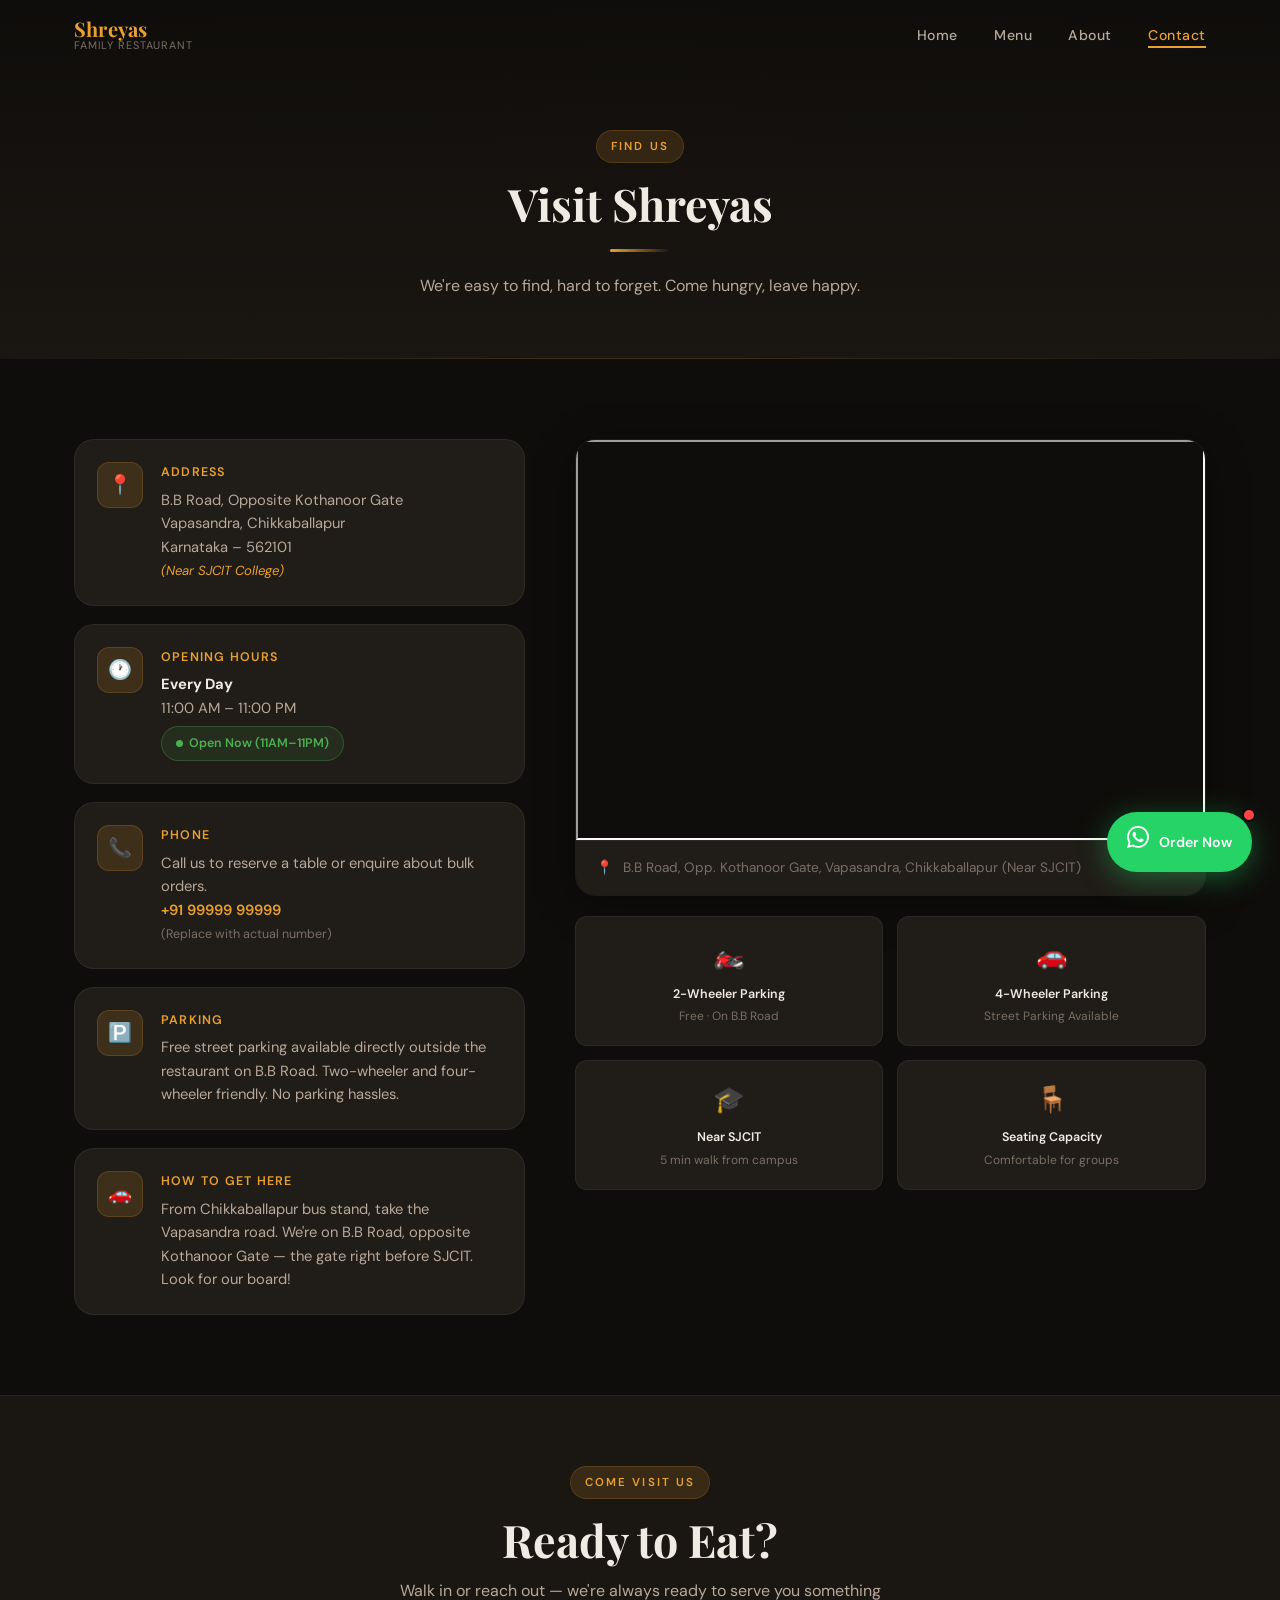
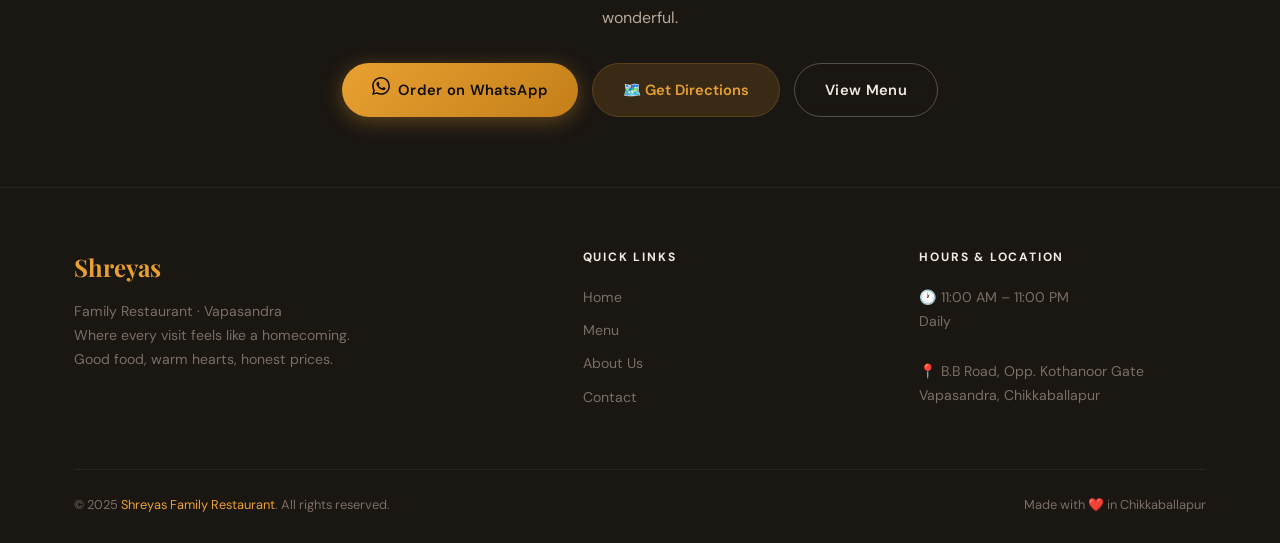
<file: contact.html>
<!DOCTYPE html>
<html lang="en">
<head>
  <meta charset="UTF-8" />
  <meta name="viewport" content="width=device-width, initial-scale=1.0" />
  <meta name="description" content="Contact Shreyas Family Restaurant – B.B Road, Vapasandra, Chikkaballapur. Open 11AM to 11PM daily." />
  <title>Contact – Shreyas Family Restaurant</title>
  <link rel="stylesheet" href="style.css" />
  <link rel="icon" href="data:image/svg+xml,<svg xmlns='http://www.w3.org/2000/svg' viewBox='0 0 100 100'><text y='.9em' font-size='90'>🍽️</text></svg>" />
  <style>
    .hours-grid {
      display: grid;
      grid-template-columns: 1fr 1fr;
      gap: 2px;
      margin-top: 8px;
    }
    .hours-row {
      font-size: 0.85rem;
      color: var(--text-secondary);
      padding: 4px 0;
    }
    .hours-row.today {
      color: var(--accent);
      font-weight: 600;
    }
    .open-badge {
      display: inline-flex;
      align-items: center;
      gap: 6px;
      padding: 6px 14px;
      background: rgba(76, 175, 80, 0.12);
      border: 1px solid rgba(76, 175, 80, 0.3);
      border-radius: 50px;
      font-size: 0.78rem;
      font-weight: 600;
      color: #4caf50;
      margin-top: 6px;
    }
    .open-dot {
      width: 7px; height: 7px;
      background: #4caf50;
      border-radius: 50%;
      animation: blink 1.5s infinite;
    }
    @keyframes blink {
      0%, 100% { opacity: 1; }
      50% { opacity: 0.3; }
    }
    .cta-strip {
      background: var(--bg-secondary);
      border-top: 1px solid var(--border-soft);
      padding: 70px 0;
      text-align: center;
      margin-top: 0;
    }
    .cta-strip .section-title { margin-bottom: 10px; }
    .cta-strip .section-subtitle { margin: 0 auto 32px; text-align: center; }
    .cta-actions { display: flex; gap: 14px; justify-content: center; flex-wrap: wrap; }
    .directions-link {
      display: inline-flex;
      align-items: center;
      gap: 8px;
      padding: 14px 30px;
      border-radius: 50px;
      font-size: 0.92rem;
      font-weight: 600;
      color: var(--accent);
      border: 1.5px solid var(--border);
      background: var(--accent-glow);
      transition: var(--transition);
    }
    .directions-link:hover {
      background: rgba(232,160,48,0.2);
      border-color: var(--accent);
    }
  </style>
</head>
<body>

  <!-- ═══ NAVBAR ═══════════════════════════════════════════ -->
  <nav class="navbar" id="navbar">
    <div class="container">
      <a href="index.html" class="nav-logo">
        <span class="name">Shreyas</span>
        <span class="tagline-small">Family Restaurant</span>
      </a>
      <ul class="nav-links">
        <li><a href="index.html">Home</a></li>
        <li><a href="menu.html">Menu</a></li>
        <li><a href="about.html">About</a></li>
        <li><a href="contact.html" class="active">Contact</a></li>
      </ul>
      <button class="hamburger" id="hamburger" aria-label="Toggle menu">
        <span></span><span></span><span></span>
      </button>
    </div>
  </nav>
  <div class="mobile-nav" id="mobileNav">
    <a href="index.html">Home</a>
    <a href="menu.html">Menu</a>
    <a href="about.html">About</a>
    <a href="contact.html" class="active">Contact</a>
  </div>

  <!-- ═══ PAGE HERO ══════════════════════════════════════════ -->
  <div class="page-hero">
    <div class="container">
      <div class="section-tag">Find Us</div>
      <h1 class="section-title">Visit Shreyas</h1>
      <div class="divider" style="margin:18px auto 20px;"></div>
      <p class="section-subtitle" style="margin:0 auto; text-align:center;">
        We're easy to find, hard to forget. Come hungry, leave happy.
      </p>
    </div>
  </div>

  <!-- ═══ CONTACT SECTION ════════════════════════════════════ -->
  <section class="contact-section">
    <div class="container">
      <div class="contact-grid">

        <!-- Info Cards -->
        <div class="contact-info-cards">

          <div class="info-card reveal">
            <div class="info-icon">📍</div>
            <div>
              <h4>Address</h4>
              <p>
                B.B Road, Opposite Kothanoor Gate<br>
                Vapasandra, Chikkaballapur<br>
                Karnataka – 562101<br>
                <em style="font-size:0.82rem; color:var(--accent);">(Near SJCIT College)</em>
              </p>
            </div>
          </div>

          <div class="info-card reveal reveal-delay-1">
            <div class="info-icon">🕐</div>
            <div>
              <h4>Opening Hours</h4>
              <p><strong style="color:var(--text-primary);">Every Day</strong></p>
              <p>11:00 AM – 11:00 PM</p>
              <div class="open-badge">
                <div class="open-dot"></div>
                Open Now (11AM–11PM)
              </div>
            </div>
          </div>

          <div class="info-card reveal reveal-delay-2">
            <div class="info-icon">📞</div>
            <div>
              <h4>Phone</h4>
              <p>
                Call us to reserve a table or enquire about bulk orders.<br>
                <a href="tel:+919999999999" style="color:var(--accent); font-weight:600;">+91 99999 99999</a>
                <br>
                <span style="font-size:0.78rem; color:var(--text-muted);">(Replace with actual number)</span>
              </p>
            </div>
          </div>

          <div class="info-card reveal reveal-delay-3">
            <div class="info-icon">🅿️</div>
            <div>
              <h4>Parking</h4>
              <p>
                Free street parking available directly outside the restaurant on B.B Road. Two-wheeler and four-wheeler friendly. No parking hassles.
              </p>
            </div>
          </div>

          <div class="info-card reveal reveal-delay-4">
            <div class="info-icon">🚗</div>
            <div>
              <h4>How to Get Here</h4>
              <p>
                From Chikkaballapur bus stand, take the Vapasandra road. We're on B.B Road, opposite Kothanoor Gate — the gate right before SJCIT. Look for our board!
              </p>
            </div>
          </div>

        </div>

        <!-- Map + Note -->
        <div class="reveal reveal-delay-2">
          <div class="map-wrap">
            <iframe
              src="https://www.google.com/maps/embed?pb=!1m18!1m12!1m3!1d3880.3!2d77.7272!3d13.4349!2m3!1f0!2f0!3f0!3m2!1i1024!2i768!4f13.1!3m3!1m2!1s0x3bae19000000001%3A0x12345!2sSJCIT%2C%20Chikkaballapur!5e0!3m2!1sen!2sin!4v1700000000000!5m2!1sen!2sin"
              allowfullscreen=""
              loading="lazy"
              referrerpolicy="no-referrer-when-downgrade"
              title="Shreyas Restaurant Location"
            ></iframe>
            <div class="map-note">
              <span>📍</span>
              <span>B.B Road, Opp. Kothanoor Gate, Vapasandra, Chikkaballapur (Near SJCIT)</span>
            </div>
          </div>

          <!-- Quick Info Strip -->
          <div style="display:grid; grid-template-columns:1fr 1fr; gap:14px; margin-top:20px;">
            <div style="background:var(--bg-card); border:1px solid var(--border-soft); border-radius:var(--radius); padding:18px; text-align:center;">
              <div style="font-size:1.6rem; margin-bottom:6px;">🏍️</div>
              <div style="font-size:0.78rem; font-weight:600; color:var(--text-primary); margin-bottom:3px;">2-Wheeler Parking</div>
              <div style="font-size:0.75rem; color:var(--text-muted);">Free · On B.B Road</div>
            </div>
            <div style="background:var(--bg-card); border:1px solid var(--border-soft); border-radius:var(--radius); padding:18px; text-align:center;">
              <div style="font-size:1.6rem; margin-bottom:6px;">🚗</div>
              <div style="font-size:0.78rem; font-weight:600; color:var(--text-primary); margin-bottom:3px;">4-Wheeler Parking</div>
              <div style="font-size:0.75rem; color:var(--text-muted);">Street Parking Available</div>
            </div>
            <div style="background:var(--bg-card); border:1px solid var(--border-soft); border-radius:var(--radius); padding:18px; text-align:center;">
              <div style="font-size:1.6rem; margin-bottom:6px;">🎓</div>
              <div style="font-size:0.78rem; font-weight:600; color:var(--text-primary); margin-bottom:3px;">Near SJCIT</div>
              <div style="font-size:0.75rem; color:var(--text-muted);">5 min walk from campus</div>
            </div>
            <div style="background:var(--bg-card); border:1px solid var(--border-soft); border-radius:var(--radius); padding:18px; text-align:center;">
              <div style="font-size:1.6rem; margin-bottom:6px;">🪑</div>
              <div style="font-size:0.78rem; font-weight:600; color:var(--text-primary); margin-bottom:3px;">Seating Capacity</div>
              <div style="font-size:0.75rem; color:var(--text-muted);">Comfortable for groups</div>
            </div>
          </div>
        </div>

      </div>
    </div>
  </section>

  <!-- ═══ CTA STRIP ══════════════════════════════════════════ -->
  <div class="cta-strip">
    <div class="container">
      <div class="section-tag reveal">Come Visit Us</div>
      <h2 class="section-title reveal">Ready to Eat?</h2>
      <p class="section-subtitle reveal">Walk in or reach out — we're always ready to serve you something wonderful.</p>
      <div class="cta-actions reveal">
        <a
          href="https://wa.me/919999999999?text=Hi%20Shreyas%20Restaurant!%20I'd%20like%20to%20place%20an%20order."
          class="btn btn-primary"
          target="_blank"
          rel="noopener"
        >
          <span>
            <svg width="18" height="18" viewBox="0 0 24 24" fill="currentColor"><path d="M17.472 14.382c-.297-.149-1.758-.867-2.03-.967-.273-.099-.471-.148-.67.15-.197.297-.767.966-.94 1.164-.173.199-.347.223-.644.075-.297-.15-1.255-.463-2.39-1.475-.883-.788-1.48-1.761-1.653-2.059-.173-.297-.018-.458.13-.606.134-.133.298-.347.446-.52.149-.174.198-.298.298-.497.099-.198.05-.371-.025-.52-.075-.149-.669-1.612-.916-2.207-.242-.579-.487-.5-.669-.51-.173-.008-.371-.01-.57-.01-.198 0-.52.074-.792.372-.272.297-1.04 1.016-1.04 2.479 0 1.462 1.065 2.875 1.213 3.074.149.198 2.096 3.2 5.077 4.487.709.306 1.262.489 1.694.625.712.227 1.36.195 1.871.118.571-.085 1.758-.719 2.006-1.413.248-.694.248-1.289.173-1.413-.074-.124-.272-.198-.57-.347m-5.421 7.403h-.004a9.87 9.87 0 01-5.031-1.378l-.361-.214-3.741.982.998-3.648-.235-.374a9.86 9.86 0 01-1.51-5.26c.001-5.45 4.436-9.884 9.888-9.884 2.64 0 5.122 1.03 6.988 2.898a9.825 9.825 0 012.893 6.994c-.003 5.45-4.437 9.884-9.885 9.884m8.413-18.297A11.815 11.815 0 0012.05 0C5.495 0 .16 5.335.157 11.892c0 2.096.547 4.142 1.588 5.945L.057 24l6.305-1.654a11.882 11.882 0 005.683 1.448h.005c6.554 0 11.89-5.335 11.893-11.893a11.821 11.821 0 00-3.48-8.413Z"/></svg>
          </span>
          Order on WhatsApp
        </a>
        <a
          href="https://maps.google.com/?q=SJCIT+Chikkaballapur"
          class="directions-link"
          target="_blank"
          rel="noopener"
        >
          🗺️ Get Directions
        </a>
        <a href="menu.html" class="btn btn-outline">View Menu</a>
      </div>
    </div>
  </div>

  <!-- ═══ FOOTER ════════════════════════════════════════════ -->
  <footer class="footer">
    <div class="container">
      <div class="footer-grid">
        <div class="footer-brand">
          <div class="name">Shreyas</div>
          <p>Family Restaurant · Vapasandra<br>Where every visit feels like a homecoming. Good food, warm hearts, honest prices.</p>
        </div>
        <div class="footer-col">
          <h5>Quick Links</h5>
          <a href="index.html">Home</a>
          <a href="menu.html">Menu</a>
          <a href="about.html">About Us</a>
          <a href="contact.html">Contact</a>
        </div>
        <div class="footer-col">
          <h5>Hours & Location</h5>
          <p>🕐 11:00 AM – 11:00 PM<br>Daily</p>
          <br>
          <p>📍 B.B Road, Opp. Kothanoor Gate<br>Vapasandra, Chikkaballapur</p>
        </div>
      </div>
      <div class="footer-bottom">
        <p>© 2025 <span class="accent">Shreyas Family Restaurant</span>. All rights reserved.</p>
        <p>Made with ❤️ in Chikkaballapur</p>
      </div>
    </div>
  </footer>

  <!-- WhatsApp Button -->
  <a
    href="https://wa.me/919999999999?text=Hi%20Shreyas%20Restaurant!%20I'd%20like%20to%20place%20an%20order."
    class="whatsapp-btn"
    target="_blank"
    rel="noopener"
    aria-label="Order on WhatsApp"
  >
    <div class="whatsapp-pulse"></div>
    <span class="whatsapp-icon">
      <svg width="22" height="22" viewBox="0 0 24 24" fill="white" xmlns="http://www.w3.org/2000/svg">
        <path d="M17.472 14.382c-.297-.149-1.758-.867-2.03-.967-.273-.099-.471-.148-.67.15-.197.297-.767.966-.94 1.164-.173.199-.347.223-.644.075-.297-.15-1.255-.463-2.39-1.475-.883-.788-1.48-1.761-1.653-2.059-.173-.297-.018-.458.13-.606.134-.133.298-.347.446-.52.149-.174.198-.298.298-.497.099-.198.05-.371-.025-.52-.075-.149-.669-1.612-.916-2.207-.242-.579-.487-.5-.669-.51-.173-.008-.371-.01-.57-.01-.198 0-.52.074-.792.372-.272.297-1.04 1.016-1.04 2.479 0 1.462 1.065 2.875 1.213 3.074.149.198 2.096 3.2 5.077 4.487.709.306 1.262.489 1.694.625.712.227 1.36.195 1.871.118.571-.085 1.758-.719 2.006-1.413.248-.694.248-1.289.173-1.413-.074-.124-.272-.198-.57-.347m-5.421 7.403h-.004a9.87 9.87 0 01-5.031-1.378l-.361-.214-3.741.982.998-3.648-.235-.374a9.86 9.86 0 01-1.51-5.26c.001-5.45 4.436-9.884 9.888-9.884 2.64 0 5.122 1.03 6.988 2.898a9.825 9.825 0 012.893 6.994c-.003 5.45-4.437 9.884-9.885 9.884m8.413-18.297A11.815 11.815 0 0012.05 0C5.495 0 .16 5.335.157 11.892c0 2.096.547 4.142 1.588 5.945L.057 24l6.305-1.654a11.882 11.882 0 005.683 1.448h.005c6.554 0 11.89-5.335 11.893-11.893a11.821 11.821 0 00-3.48-8.413Z"/>
      </svg>
    </span>
    <span>Order Now</span>
  </a>

  <script src="script.js"></script>
</body>
</html>
</file>
<file: style.css>
/* ============================================================
   SHREYAS FAMILY RESTAURANT — STYLESHEET
   Theme: Warm Dark | Spice & Ember
   ============================================================ */

@import url('https://fonts.googleapis.com/css2?family=Playfair+Display:ital,wght@0,400;0,600;0,700;1,400&family=DM+Sans:wght@300;400;500;600&family=Cormorant+Garamond:ital,wght@1,300&display=swap');

/* ── CSS Variables ────────────────────────────────────────── */
:root {
  --bg-primary: #0f0d0b;
  --bg-secondary: #1a1612;
  --bg-card: #201c17;
  --bg-card-hover: #2a2520;

  --accent: #e8a030;
  --accent-warm: #f0b84a;
  --accent-deep: #c47f1a;
  --accent-glow: rgba(232, 160, 48, 0.15);

  --text-primary: #f0ebe2;
  --text-secondary: #b8a99a;
  --text-muted: #7a6e65;

  --border: rgba(232, 160, 48, 0.18);
  --border-soft: rgba(255, 255, 255, 0.06);

  --nav-height: 70px;
  --radius: 12px;
  --radius-lg: 20px;

  --font-display: 'Playfair Display', serif;
  --font-body: 'DM Sans', sans-serif;
  --font-italic: 'Cormorant Garamond', serif;

  --shadow-card: 0 8px 40px rgba(0,0,0,0.4);
  --shadow-glow: 0 0 40px rgba(232, 160, 48, 0.12);
  --transition: all 0.3s cubic-bezier(0.4, 0, 0.2, 1);
}

/* ── Reset & Base ─────────────────────────────────────────── */
*, *::before, *::after { box-sizing: border-box; margin: 0; padding: 0; }

html { scroll-behavior: smooth; font-size: 16px; }

body {
  background: var(--bg-primary);
  color: var(--text-primary);
  font-family: var(--font-body);
  font-weight: 400;
  line-height: 1.65;
  overflow-x: hidden;
}

img { max-width: 100%; display: block; }
a { text-decoration: none; color: inherit; }
ul { list-style: none; }

/* ── Scrollbar ────────────────────────────────────────────── */
::-webkit-scrollbar { width: 6px; }
::-webkit-scrollbar-track { background: var(--bg-primary); }
::-webkit-scrollbar-thumb { background: var(--accent-deep); border-radius: 3px; }

/* ── Utility ──────────────────────────────────────────────── */
.container { max-width: 1180px; margin: 0 auto; padding: 0 24px; }
.section-tag {
  display: inline-block;
  font-family: var(--font-body);
  font-size: 0.72rem;
  font-weight: 600;
  letter-spacing: 0.18em;
  text-transform: uppercase;
  color: var(--accent);
  margin-bottom: 14px;
  padding: 6px 14px;
  border: 1px solid var(--border);
  border-radius: 50px;
  background: var(--accent-glow);
}
.section-title {
  font-family: var(--font-display);
  font-size: clamp(2rem, 4vw, 2.8rem);
  font-weight: 700;
  color: var(--text-primary);
  line-height: 1.2;
  margin-bottom: 14px;
}
.section-subtitle {
  font-size: 1rem;
  color: var(--text-secondary);
  max-width: 540px;
  line-height: 1.7;
}
.divider {
  width: 60px; height: 3px;
  background: linear-gradient(90deg, var(--accent), transparent);
  margin: 18px 0 28px;
  border-radius: 2px;
}

/* ── Buttons ──────────────────────────────────────────────── */
.btn {
  display: inline-flex;
  align-items: center;
  gap: 8px;
  padding: 14px 30px;
  border-radius: 50px;
  font-family: var(--font-body);
  font-size: 0.92rem;
  font-weight: 600;
  cursor: pointer;
  transition: var(--transition);
  border: none;
  letter-spacing: 0.02em;
}
.btn-primary {
  background: linear-gradient(135deg, var(--accent), var(--accent-deep));
  color: #0f0d0b;
  box-shadow: 0 4px 20px rgba(232, 160, 48, 0.35);
}
.btn-primary:hover {
  transform: translateY(-2px);
  box-shadow: 0 8px 30px rgba(232, 160, 48, 0.5);
}
.btn-outline {
  background: transparent;
  color: var(--text-primary);
  border: 1.5px solid rgba(255,255,255,0.25);
  backdrop-filter: blur(4px);
}
.btn-outline:hover {
  border-color: var(--accent);
  color: var(--accent);
  background: var(--accent-glow);
}

/* ══════════════════════════════════════════════════════════
   NAVBAR
══════════════════════════════════════════════════════════ */
.navbar {
  position: fixed;
  top: 0; left: 0; right: 0;
  height: var(--nav-height);
  z-index: 1000;
  transition: var(--transition);
  background: transparent;
}
.navbar.scrolled {
  background: rgba(15, 13, 11, 0.95);
  backdrop-filter: blur(16px);
  border-bottom: 1px solid var(--border-soft);
  box-shadow: 0 4px 30px rgba(0,0,0,0.4);
}
.navbar .container {
  display: flex;
  align-items: center;
  justify-content: space-between;
  height: 100%;
}
.nav-logo {
  display: flex;
  flex-direction: column;
  line-height: 1.1;
}
.nav-logo .name {
  font-family: var(--font-display);
  font-size: 1.25rem;
  font-weight: 700;
  color: var(--accent);
  letter-spacing: 0.01em;
}
.nav-logo .tagline-small {
  font-size: 0.68rem;
  color: var(--text-muted);
  letter-spacing: 0.08em;
  text-transform: uppercase;
}
.nav-links {
  display: flex;
  gap: 36px;
  align-items: center;
}
.nav-links a {
  font-size: 0.88rem;
  font-weight: 500;
  color: var(--text-secondary);
  letter-spacing: 0.04em;
  position: relative;
  transition: var(--transition);
}
.nav-links a::after {
  content: '';
  position: absolute;
  bottom: -4px; left: 0;
  width: 0; height: 1.5px;
  background: var(--accent);
  transition: width 0.3s ease;
}
.nav-links a:hover, .nav-links a.active {
  color: var(--accent);
}
.nav-links a:hover::after, .nav-links a.active::after { width: 100%; }

/* Hamburger */
.hamburger {
  display: none;
  flex-direction: column;
  gap: 5px;
  cursor: pointer;
  padding: 4px;
}
.hamburger span {
  width: 24px; height: 2px;
  background: var(--text-primary);
  border-radius: 2px;
  transition: var(--transition);
}
.hamburger.open span:nth-child(1) { transform: rotate(45deg) translate(5px,5px); }
.hamburger.open span:nth-child(2) { opacity: 0; }
.hamburger.open span:nth-child(3) { transform: rotate(-45deg) translate(5px,-5px); }

/* Mobile Nav */
.mobile-nav {
  position: fixed;
  top: var(--nav-height); left: 0; right: 0;
  background: rgba(15, 13, 11, 0.98);
  backdrop-filter: blur(20px);
  padding: 30px 24px;
  z-index: 999;
  transform: translateY(-110%);
  opacity: 0;
  transition: all 0.4s cubic-bezier(0.4, 0, 0.2, 1);
  border-bottom: 1px solid var(--border);
}
.mobile-nav.open {
  transform: translateY(0);
  opacity: 1;
}
.mobile-nav a {
  display: block;
  padding: 14px 0;
  font-size: 1.1rem;
  font-family: var(--font-display);
  color: var(--text-secondary);
  border-bottom: 1px solid var(--border-soft);
  transition: var(--transition);
}
.mobile-nav a:hover, .mobile-nav a.active { color: var(--accent); }

/* ══════════════════════════════════════════════════════════
   HERO
══════════════════════════════════════════════════════════ */
.hero {
  position: relative;
  min-height: 100vh;
  display: flex;
  align-items: center;
  overflow: hidden;
}
.hero-bg {
  position: absolute;
  inset: 0;
  background:
    linear-gradient(135deg, rgba(15,13,11,0.92) 0%, rgba(15,13,11,0.6) 50%, rgba(15,13,11,0.82) 100%),
    url('https://images.unsplash.com/photo-1517248135467-4c7edcad34c4?w=1800&q=80') center/cover no-repeat;
}
.hero-bg::after {
  content: '';
  position: absolute;
  bottom: 0; left: 0; right: 0;
  height: 200px;
  background: linear-gradient(transparent, var(--bg-primary));
}
/* Floating particles */
.hero-particles {
  position: absolute; inset: 0;
  pointer-events: none;
  overflow: hidden;
}
.particle {
  position: absolute;
  width: 3px; height: 3px;
  background: var(--accent);
  border-radius: 50%;
  opacity: 0;
  animation: float-up 8s infinite ease-in;
}
.particle:nth-child(1) { left: 15%; animation-delay: 0s; animation-duration: 9s; }
.particle:nth-child(2) { left: 30%; animation-delay: 2s; animation-duration: 7s; }
.particle:nth-child(3) { left: 55%; animation-delay: 4s; animation-duration: 10s; }
.particle:nth-child(4) { left: 70%; animation-delay: 1s; animation-duration: 8s; }
.particle:nth-child(5) { left: 85%; animation-delay: 3s; animation-duration: 9s; }
@keyframes float-up {
  0% { bottom: -10px; opacity: 0; }
  20% { opacity: 0.6; }
  80% { opacity: 0.3; }
  100% { bottom: 100%; opacity: 0; }
}

.hero-content {
  position: relative;
  z-index: 2;
  padding-top: var(--nav-height);
}
.hero-eyebrow {
  display: flex;
  align-items: center;
  gap: 12px;
  margin-bottom: 22px;
  animation: fade-up 0.8s ease both;
}
.hero-line {
  width: 40px; height: 1.5px;
  background: var(--accent);
}
.hero-eyebrow span {
  font-size: 0.75rem;
  letter-spacing: 0.2em;
  text-transform: uppercase;
  color: var(--accent);
  font-weight: 500;
}
.hero-title {
  font-family: var(--font-display);
  font-size: clamp(2.8rem, 6vw, 5.2rem);
  font-weight: 700;
  line-height: 1.08;
  margin-bottom: 12px;
  animation: fade-up 0.8s 0.15s ease both;
}
.hero-title .highlight {
  color: var(--accent);
  font-style: italic;
}
.hero-tagline {
  font-family: var(--font-italic);
  font-size: clamp(1.1rem, 2vw, 1.4rem);
  color: var(--text-secondary);
  font-style: italic;
  margin-bottom: 38px;
  animation: fade-up 0.8s 0.28s ease both;
}
.hero-actions {
  display: flex;
  gap: 16px;
  flex-wrap: wrap;
  animation: fade-up 0.8s 0.4s ease both;
}
.hero-badges {
  margin-top: 52px;
  display: flex;
  gap: 20px;
  flex-wrap: wrap;
  animation: fade-up 0.8s 0.55s ease both;
}
.badge {
  display: flex;
  align-items: center;
  gap: 10px;
  padding: 12px 18px;
  background: rgba(255,255,255,0.05);
  border: 1px solid var(--border-soft);
  border-radius: 50px;
  backdrop-filter: blur(8px);
}
.badge-icon { font-size: 1.2rem; }
.badge-text { font-size: 0.82rem; color: var(--text-secondary); font-weight: 500; }

@keyframes fade-up {
  from { opacity: 0; transform: translateY(28px); }
  to { opacity: 1; transform: translateY(0); }
}

/* Scroll indicator */
.scroll-hint {
  position: absolute;
  bottom: 36px; left: 50%;
  transform: translateX(-50%);
  display: flex;
  flex-direction: column;
  align-items: center;
  gap: 8px;
  z-index: 2;
  animation: fade-up 1s 1s ease both;
}
.scroll-hint span { font-size: 0.68rem; letter-spacing: 0.15em; text-transform: uppercase; color: var(--text-muted); }
.scroll-mouse {
  width: 22px; height: 34px;
  border: 1.5px solid var(--text-muted);
  border-radius: 12px;
  display: flex;
  align-items: flex-start;
  justify-content: center;
  padding-top: 6px;
}
.scroll-wheel {
  width: 3px; height: 6px;
  background: var(--accent);
  border-radius: 2px;
  animation: scroll-anim 1.6s infinite;
}
@keyframes scroll-anim {
  0% { opacity: 1; transform: translateY(0); }
  100% { opacity: 0; transform: translateY(10px); }
}

/* ══════════════════════════════════════════════════════════
   POPULAR DISHES SECTION (Home)
══════════════════════════════════════════════════════════ */
.popular {
  padding: 100px 0;
  background: var(--bg-secondary);
  position: relative;
}
.popular::before {
  content: '';
  position: absolute;
  top: 0; left: 0; right: 0;
  height: 1px;
  background: linear-gradient(90deg, transparent, var(--border), transparent);
}
.popular-header { text-align: center; margin-bottom: 58px; }
.popular-header .section-subtitle { margin: 0 auto; }
.popular-header .divider { margin: 18px auto 28px; }

.dishes-grid {
  display: grid;
  grid-template-columns: repeat(4, 1fr);
  gap: 22px;
}
.dish-card {
  background: var(--bg-card);
  border: 1px solid var(--border-soft);
  border-radius: var(--radius-lg);
  overflow: hidden;
  transition: var(--transition);
  cursor: pointer;
}
.dish-card:hover {
  transform: translateY(-6px);
  border-color: var(--border);
  box-shadow: var(--shadow-card), var(--shadow-glow);
}
.dish-img {
  height: 200px;
  overflow: hidden;
  position: relative;
}
.dish-img img {
  width: 100%; height: 100%;
  object-fit: cover;
  transition: transform 0.5s ease;
}
.dish-card:hover .dish-img img { transform: scale(1.08); }
.dish-tag {
  position: absolute;
  top: 12px; right: 12px;
  background: var(--accent);
  color: #0f0d0b;
  font-size: 0.68rem;
  font-weight: 700;
  letter-spacing: 0.06em;
  padding: 4px 10px;
  border-radius: 50px;
  text-transform: uppercase;
}
.dish-info { padding: 20px; }
.dish-name {
  font-family: var(--font-display);
  font-size: 1.1rem;
  font-weight: 600;
  color: var(--text-primary);
  margin-bottom: 6px;
}
.dish-desc {
  font-size: 0.83rem;
  color: var(--text-muted);
  line-height: 1.5;
}

/* ══════════════════════════════════════════════════════════
   INTRO SECTION (Home)
══════════════════════════════════════════════════════════ */
.intro {
  padding: 100px 0;
  background: var(--bg-primary);
}
.intro-grid {
  display: grid;
  grid-template-columns: 1fr 1fr;
  gap: 70px;
  align-items: center;
}
.intro-image {
  position: relative;
  border-radius: var(--radius-lg);
  overflow: hidden;
  aspect-ratio: 4/3;
  box-shadow: var(--shadow-card);
}
.intro-image img { width: 100%; height: 100%; object-fit: cover; }
.intro-image::before {
  content: '';
  position: absolute;
  inset: 0;
  background: linear-gradient(135deg, rgba(232,160,48,0.15) 0%, transparent 60%);
  z-index: 1;
  pointer-events: none;
}
.intro-image-badge {
  position: absolute;
  bottom: 20px; left: 20px;
  background: rgba(15,13,11,0.88);
  border: 1px solid var(--border);
  border-radius: var(--radius);
  padding: 14px 18px;
  z-index: 2;
  backdrop-filter: blur(8px);
}
.intro-image-badge .num {
  font-family: var(--font-display);
  font-size: 1.8rem;
  font-weight: 700;
  color: var(--accent);
  line-height: 1;
}
.intro-image-badge .lbl {
  font-size: 0.72rem;
  color: var(--text-muted);
  text-transform: uppercase;
  letter-spacing: 0.08em;
}
.intro-features { margin-top: 32px; display: flex; flex-direction: column; gap: 16px; }
.intro-feature {
  display: flex;
  align-items: flex-start;
  gap: 16px;
  padding: 18px;
  background: var(--bg-card);
  border: 1px solid var(--border-soft);
  border-radius: var(--radius);
  transition: var(--transition);
}
.intro-feature:hover { border-color: var(--border); background: var(--bg-card-hover); }
.feature-icon {
  width: 40px; height: 40px;
  background: var(--accent-glow);
  border: 1px solid var(--border);
  border-radius: 10px;
  display: flex;
  align-items: center;
  justify-content: center;
  font-size: 1.1rem;
  flex-shrink: 0;
}
.feature-text h4 {
  font-size: 0.92rem;
  font-weight: 600;
  color: var(--text-primary);
  margin-bottom: 3px;
}
.feature-text p { font-size: 0.82rem; color: var(--text-muted); }

/* ══════════════════════════════════════════════════════════
   MENU PAGE
══════════════════════════════════════════════════════════ */
.page-hero {
  padding: calc(var(--nav-height) + 60px) 0 60px;
  text-align: center;
  background:
    linear-gradient(180deg, rgba(15,13,11,0.97) 0%, var(--bg-secondary) 100%),
    radial-gradient(ellipse 80% 60% at 50% 0%, rgba(232,160,48,0.08) 0%, transparent 70%);
  position: relative;
}
.page-hero::after {
  content: '';
  position: absolute;
  bottom: 0; left: 0; right: 0;
  height: 1px;
  background: linear-gradient(90deg, transparent, var(--border), transparent);
}

.menu-section { padding: 80px 0; background: var(--bg-primary); }
.menu-category { margin-bottom: 72px; }
.category-header {
  display: flex;
  align-items: center;
  gap: 20px;
  margin-bottom: 32px;
}
.category-icon {
  width: 50px; height: 50px;
  background: var(--accent-glow);
  border: 1px solid var(--border);
  border-radius: 14px;
  display: flex;
  align-items: center;
  justify-content: center;
  font-size: 1.4rem;
  flex-shrink: 0;
}
.category-title {
  font-family: var(--font-display);
  font-size: 1.8rem;
  font-weight: 700;
  color: var(--text-primary);
}
.category-line {
  flex: 1; height: 1px;
  background: linear-gradient(90deg, var(--border), transparent);
}

.menu-grid {
  display: grid;
  grid-template-columns: repeat(3, 1fr);
  gap: 18px;
}
.menu-item {
  background: var(--bg-card);
  border: 1px solid var(--border-soft);
  border-radius: var(--radius);
  overflow: hidden;
  transition: var(--transition);
  display: flex;
  flex-direction: column;
}
.menu-item:hover {
  border-color: var(--border);
  transform: translateY(-4px);
  box-shadow: var(--shadow-card);
}
.menu-item-img {
  height: 170px;
  overflow: hidden;
}
.menu-item-img img { width: 100%; height: 100%; object-fit: cover; transition: transform 0.5s; }
.menu-item:hover .menu-item-img img { transform: scale(1.06); }
.menu-item-body { padding: 16px; flex: 1; display: flex; flex-direction: column; }
.menu-item-name {
  font-family: var(--font-display);
  font-size: 1rem;
  font-weight: 600;
  color: var(--text-primary);
  margin-bottom: 5px;
}
.menu-item-desc {
  font-size: 0.8rem;
  color: var(--text-muted);
  line-height: 1.5;
  flex: 1;
  margin-bottom: 12px;
}
.menu-item-footer {
  display: flex;
  align-items: center;
  justify-content: space-between;
  margin-top: auto;
}
.menu-price {
  font-size: 1.05rem;
  font-weight: 700;
  color: var(--accent);
  font-family: var(--font-display);
}
.veg-badge, .nonveg-badge {
  width: 16px; height: 16px;
  border-radius: 3px;
  display: flex;
  align-items: center;
  justify-content: center;
}
.veg-badge {
  border: 1.5px solid #4caf50;
}
.veg-badge::after {
  content: '';
  width: 7px; height: 7px;
  background: #4caf50;
  border-radius: 50%;
}
.nonveg-badge {
  border: 1.5px solid #e53935;
}
.nonveg-badge::after {
  content: '';
  width: 7px; height: 7px;
  background: #e53935;
  border-radius: 50%;
}

/* ══════════════════════════════════════════════════════════
   ABOUT PAGE
══════════════════════════════════════════════════════════ */
.about-section { padding: 80px 0; background: var(--bg-primary); }
.about-grid {
  display: grid;
  grid-template-columns: 1fr 1fr;
  gap: 70px;
  align-items: start;
  margin-bottom: 80px;
}
.about-image-wrap {
  position: relative;
}
.about-main-img {
  border-radius: var(--radius-lg);
  overflow: hidden;
  aspect-ratio: 3/4;
  box-shadow: var(--shadow-card);
}
.about-main-img img { width: 100%; height: 100%; object-fit: cover; }
.about-float-img {
  position: absolute;
  bottom: -30px; right: -30px;
  width: 180px; height: 180px;
  border-radius: var(--radius-lg);
  overflow: hidden;
  border: 4px solid var(--bg-primary);
  box-shadow: var(--shadow-card);
}
.about-float-img img { width: 100%; height: 100%; object-fit: cover; }

.about-text p {
  color: var(--text-secondary);
  font-size: 0.97rem;
  line-height: 1.8;
  margin-bottom: 18px;
}
.about-stats {
  display: grid;
  grid-template-columns: repeat(3, 1fr);
  gap: 16px;
  margin-top: 36px;
}
.stat-box {
  text-align: center;
  padding: 22px 14px;
  background: var(--bg-card);
  border: 1px solid var(--border-soft);
  border-radius: var(--radius);
  transition: var(--transition);
}
.stat-box:hover { border-color: var(--border); background: var(--bg-card-hover); }
.stat-num {
  font-family: var(--font-display);
  font-size: 2rem;
  font-weight: 700;
  color: var(--accent);
}
.stat-label { font-size: 0.78rem; color: var(--text-muted); text-transform: uppercase; letter-spacing: 0.06em; margin-top: 4px; }

.why-grid {
  display: grid;
  grid-template-columns: repeat(3, 1fr);
  gap: 22px;
  margin-top: 50px;
}
.why-card {
  padding: 28px;
  background: var(--bg-card);
  border: 1px solid var(--border-soft);
  border-radius: var(--radius-lg);
  transition: var(--transition);
}
.why-card:hover { border-color: var(--border); transform: translateY(-4px); box-shadow: var(--shadow-card); }
.why-icon { font-size: 2rem; margin-bottom: 14px; }
.why-title {
  font-family: var(--font-display);
  font-size: 1.05rem;
  font-weight: 600;
  color: var(--text-primary);
  margin-bottom: 8px;
}
.why-desc { font-size: 0.85rem; color: var(--text-muted); line-height: 1.6; }

/* ══════════════════════════════════════════════════════════
   CONTACT PAGE
══════════════════════════════════════════════════════════ */
.contact-section { padding: 80px 0; background: var(--bg-primary); }
.contact-grid {
  display: grid;
  grid-template-columns: 1fr 1.4fr;
  gap: 50px;
  align-items: start;
}
.contact-info-cards { display: flex; flex-direction: column; gap: 18px; }
.info-card {
  display: flex;
  align-items: flex-start;
  gap: 18px;
  padding: 22px;
  background: var(--bg-card);
  border: 1px solid var(--border-soft);
  border-radius: var(--radius-lg);
  transition: var(--transition);
}
.info-card:hover { border-color: var(--border); background: var(--bg-card-hover); }
.info-icon {
  width: 46px; height: 46px;
  background: var(--accent-glow);
  border: 1px solid var(--border);
  border-radius: 12px;
  display: flex;
  align-items: center;
  justify-content: center;
  font-size: 1.2rem;
  flex-shrink: 0;
}
.info-card h4 {
  font-size: 0.78rem;
  letter-spacing: 0.1em;
  text-transform: uppercase;
  color: var(--accent);
  font-weight: 600;
  margin-bottom: 6px;
}
.info-card p { font-size: 0.92rem; color: var(--text-secondary); line-height: 1.6; }

.map-wrap {
  border-radius: var(--radius-lg);
  overflow: hidden;
  border: 1px solid var(--border-soft);
  box-shadow: var(--shadow-card);
}
.map-wrap iframe {
  width: 100%; height: 400px;
  display: block;
  filter: grayscale(30%) contrast(1.1);
}
.map-note {
  padding: 16px 20px;
  background: var(--bg-card);
  border-top: 1px solid var(--border-soft);
  display: flex;
  align-items: center;
  gap: 10px;
  font-size: 0.85rem;
  color: var(--text-muted);
}

/* ══════════════════════════════════════════════════════════
   FOOTER
══════════════════════════════════════════════════════════ */
.footer {
  background: var(--bg-secondary);
  border-top: 1px solid var(--border-soft);
  padding: 60px 0 28px;
}
.footer-grid {
  display: grid;
  grid-template-columns: 1.6fr 1fr 1fr;
  gap: 50px;
  margin-bottom: 50px;
}
.footer-brand .name {
  font-family: var(--font-display);
  font-size: 1.5rem;
  font-weight: 700;
  color: var(--accent);
  margin-bottom: 12px;
}
.footer-brand p {
  font-size: 0.88rem;
  color: var(--text-muted);
  line-height: 1.7;
  max-width: 280px;
}
.footer-col h5 {
  font-size: 0.75rem;
  font-weight: 700;
  letter-spacing: 0.15em;
  text-transform: uppercase;
  color: var(--text-primary);
  margin-bottom: 18px;
}
.footer-col a {
  display: block;
  font-size: 0.88rem;
  color: var(--text-muted);
  margin-bottom: 10px;
  transition: var(--transition);
}
.footer-col a:hover { color: var(--accent); }
.footer-col p {
  font-size: 0.88rem;
  color: var(--text-muted);
  line-height: 1.7;
}
.footer-bottom {
  padding-top: 24px;
  border-top: 1px solid var(--border-soft);
  display: flex;
  align-items: center;
  justify-content: space-between;
  gap: 16px;
  flex-wrap: wrap;
}
.footer-bottom p { font-size: 0.8rem; color: var(--text-muted); }
.footer-bottom .accent { color: var(--accent); }

/* ══════════════════════════════════════════════════════════
   WHATSAPP FLOATING BUTTON
══════════════════════════════════════════════════════════ */
.whatsapp-btn {
  position: fixed;
  bottom: 28px; right: 28px;
  z-index: 1100;
  display: flex;
  align-items: center;
  gap: 10px;
  background: #25d366;
  color: #fff;
  padding: 14px 20px;
  border-radius: 50px;
  font-weight: 600;
  font-size: 0.88rem;
  box-shadow: 0 6px 30px rgba(37,211,102,0.4);
  transition: var(--transition);
  text-decoration: none;
  cursor: pointer;
  border: none;
}
.whatsapp-btn:hover {
  transform: translateY(-3px) scale(1.03);
  box-shadow: 0 10px 40px rgba(37,211,102,0.55);
}
.whatsapp-icon { font-size: 1.2rem; }
.whatsapp-pulse {
  position: absolute;
  top: -4px; right: -4px;
  width: 14px; height: 14px;
  background: #ff4444;
  border-radius: 50%;
  border: 2px solid var(--bg-primary);
  animation: pulse-ring 2s infinite;
}
@keyframes pulse-ring {
  0% { box-shadow: 0 0 0 0 rgba(255,68,68,0.6); }
  70% { box-shadow: 0 0 0 8px rgba(255,68,68,0); }
  100% { box-shadow: 0 0 0 0 rgba(255,68,68,0); }
}

/* ══════════════════════════════════════════════════════════
   SCROLL ANIMATION
══════════════════════════════════════════════════════════ */
.reveal {
  opacity: 0;
  transform: translateY(30px);
  transition: opacity 0.7s ease, transform 0.7s ease;
}
.reveal.visible {
  opacity: 1;
  transform: translateY(0);
}
.reveal-delay-1 { transition-delay: 0.1s; }
.reveal-delay-2 { transition-delay: 0.2s; }
.reveal-delay-3 { transition-delay: 0.3s; }
.reveal-delay-4 { transition-delay: 0.4s; }

/* ══════════════════════════════════════════════════════════
   RESPONSIVE
══════════════════════════════════════════════════════════ */
@media (max-width: 1024px) {
  .dishes-grid { grid-template-columns: repeat(2, 1fr); }
  .menu-grid { grid-template-columns: repeat(2, 1fr); }
  .intro-grid { grid-template-columns: 1fr; gap: 40px; }
  .about-grid { grid-template-columns: 1fr; }
  .about-float-img { display: none; }
  .about-main-img { aspect-ratio: 16/9; }
  .why-grid { grid-template-columns: repeat(2, 1fr); }
  .contact-grid { grid-template-columns: 1fr; }
  .footer-grid { grid-template-columns: 1fr 1fr; }
}

@media (max-width: 768px) {
  .nav-links { display: none; }
  .hamburger { display: flex; }

  .hero-title { font-size: clamp(2rem, 8vw, 3rem); }
  .hero-badges { gap: 12px; }
  .badge { padding: 10px 14px; }

  .dishes-grid { grid-template-columns: 1fr; }
  .menu-grid { grid-template-columns: 1fr; }
  .about-stats { grid-template-columns: repeat(3, 1fr); }
  .why-grid { grid-template-columns: 1fr; }
  .footer-grid { grid-template-columns: 1fr; gap: 32px; }

  .whatsapp-btn span { display: none; }
  .whatsapp-btn { padding: 16px; border-radius: 50%; }
  .whatsapp-icon { font-size: 1.5rem; }
}

@media (max-width: 480px) {
  .container { padding: 0 18px; }
  .about-stats { grid-template-columns: 1fr 1fr; }
  .hero-actions { flex-direction: column; width: fit-content; }
  .btn { width: 100%; justify-content: center; }
}
</file>
